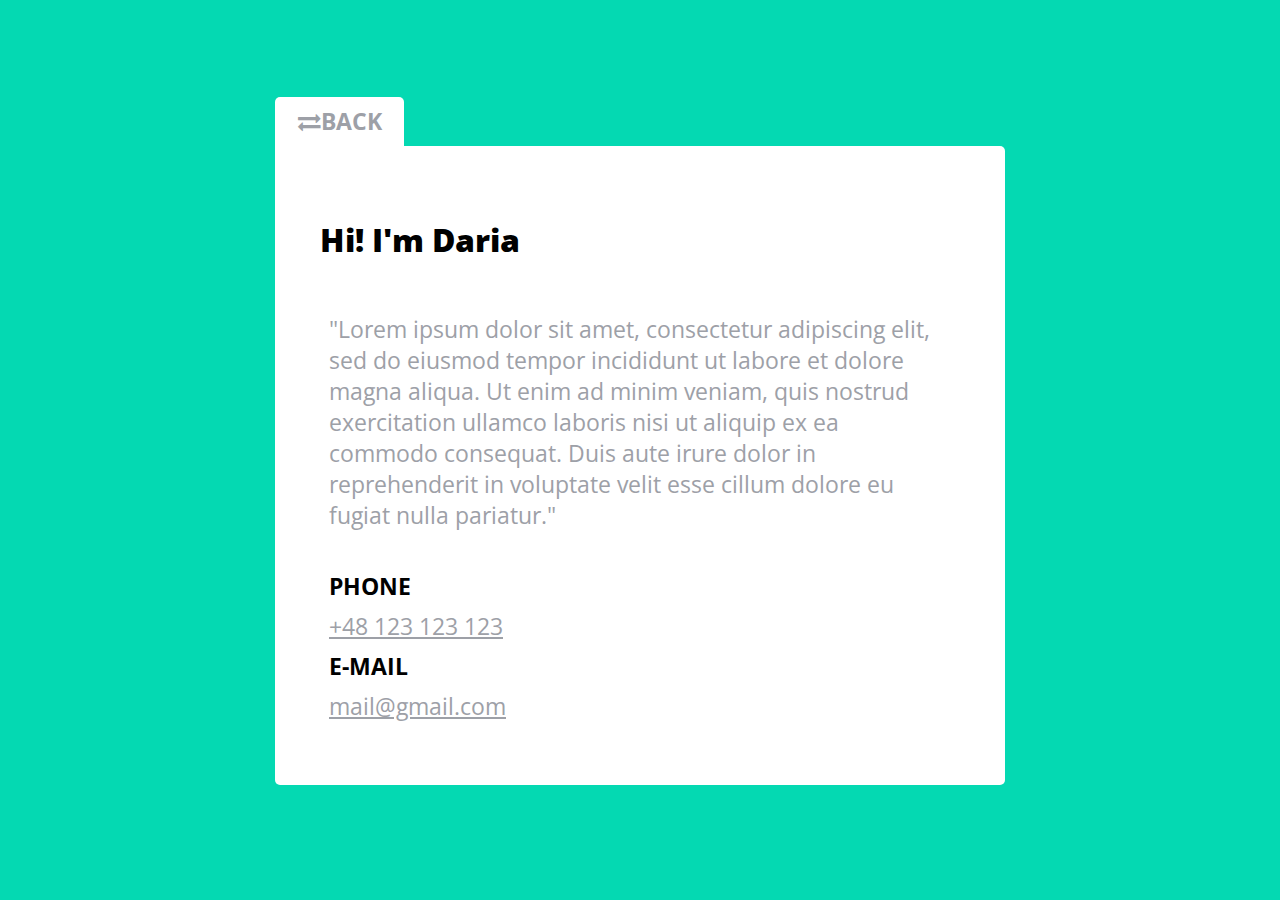
<file: index.html>
<!DOCTYPE html>
<html lang="en">
<head>
    <meta charset="utf-8">
    <meta name="viewport" content="width=device-width, initial-scale=1.0">
    <title>Daria Torz</title>
    <link rel="stylesheet" href="style.css">
</head>
<body>
    
    <div class="flipIn">
        <div class="container">
            <section class="navi">
                <nav>
                    <ul>
                        <li><a href="back.html"><i class="fa fa-exchange"></i>BACK</a></li>
                    </ul>
                </nav>
            </section>

            <section class="card">
                <div class="row">
                    <div class="card-title">
                        <h2><strong>Hi! I'm Daria</strong></h2>
                    </div>
                    <div class="card-detail">
                        <div class="contact-info row">
                            <span>"Lorem ipsum dolor sit amet, consectetur adipiscing elit, sed do eiusmod tempor incididunt ut labore et dolore magna aliqua. Ut enim ad minim veniam, quis nostrud exercitation ullamco laboris nisi ut aliquip ex ea commodo consequat. Duis aute irure dolor in reprehenderit in voluptate velit esse cillum dolore eu fugiat nulla pariatur."</span><br>
                            <span><strong>PHONE</strong></span>
                            <span><a href="tel:48123123123">+48 123 123 123</a></span>
                            <span><strong>E-MAIL</strong></span>
                            <span><a href="mailto:mail@gmail.com">mail@gmail.com</a></span>
                        </div>
                    </div>
                </div>
            </section>
            
        </div>
    </div>
    
</body>
</html>
</file>
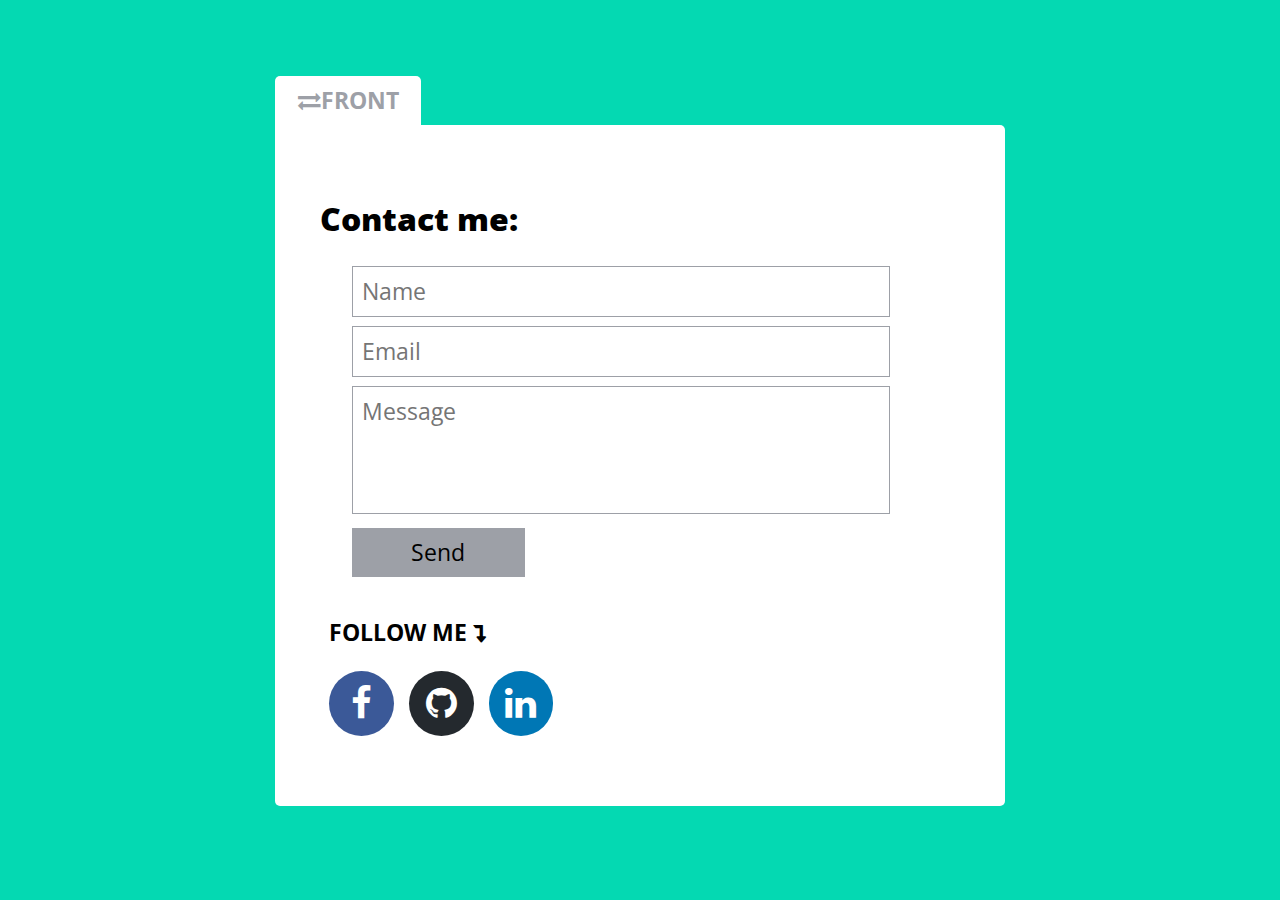
<file: back.html>
<!DOCTYPE html>
<html lang="en">
<head>
    <meta charset="utf-8">
    <meta name="viewport" content="width=device-width, initial-scale=1.0">
    <title>Daria Torz</title>
    <link rel="stylesheet" href="style.css">
</head>
<body>
    
    <div class="flipIn">
        <div class="container">

            <section class="navi">
                <nav>
                    <ul>
                        <li><a href="index.html"><i class="fa fa-exchange"></i>FRONT</a></li>
                    </ul>
                </nav>
            </section>

            <section class="card">
                <div class="row">
                    <div class="card-title">
                        <h2><strong>Contact me:</strong></h2>
                    </div>

                    <div class="card-contact">
                        <form id="contact" name="contact" accept-charset="utf-8">
                            <label><input name="name" type="text" placeholder="Name"/></label>
                            <label><input name="email" type="email" placeholder="Email"/></label>
                            <label><textarea name="message" placeholder="Message"></textarea></label>
                            <input name="submit" type="submit" value="Send"/>
                          </form>
                    </div>

                    <div class="card-detail">
                        <p><strong class="follow">FOLLOW ME <i class="fa fa-level-down"></i></strong></p>
                        <a href="https://www.facebook.com/daria.torz.1/" title="Facebook" class="social social-facebook" target="blank"><i class="fa fa-facebook"></i></a>
                        <a href="https://github.com/t-daria" title="Github" class="social social-github" target="blank"><i class="fa fa-github"></i></a>
                        <a href="#" title="LinkedIn" class="social social-linkedin" target="blank"><i class="fa fa-linkedin"></i></a>
                    </div>
                </div>
            </section>

        </div>
    </div>
    
</body>
</html>
</file>
<file: style.css>
/*social*/
@import url(https://stackpath.bootstrapcdn.com/font-awesome/4.7.0/css/font-awesome.min.css);
/*font*/
@import url(https://fonts.googleapis.com/css?family=Open+Sans:400,300,600,700,800);

:root {
	--font-color: #000;
	--text-color: #9da0a7;
	--card-color: #fff;
	--bg1-color: #04D9B2;
	--bg2-color: #D9985F;
	--bg3-color: #F24171;
	--bg4-color: #03A678;
	--social-facebook: #3b5998;
	--social-github: #24292e;
	--social-linkedin: #0077b5;
}

/* BODY, CONTAINER*/

html, body {
	height: 100%;
	margin: 0;
	padding: 0;
}


body{
	color: var(--font-color);
	font-family: 'Open Sans', sans-serif;
	overflow-x: hidden;
	overflow-y: scroll !important;
	background-color: var(--bg1-color);
	animation: bgChangeColor 30s infinite;
	-webkit-animation: bgChangeColor 30s infinite; 
}

.container {
	height: 98vh;
	display:flex;
	flex-wrap: wrap;
	justify-content: center;
	align-items: center;
	flex-direction: column;
  }

/* NAV */
.navi {
	width: 50%;
	display: flex;
	padding: 0 10vh 0 0;
}
nav ul{
	overflow: auto;
	white-space: nowrap;
	max-width: 87%;
	margin: 0;
	padding: 1vh 2.5vh;
	list-style: none;
	background-color: var(--card-color);
	border-radius: 5px;
	border-bottom-right-radius: 0 !important;
	border-bottom-left-radius: 0 !important;
}

nav ul li a{
	font-size: 2.5vmin;
	color: var(--text-color);
	font-weight: bold;
}

nav ul li a:hover,
nav ul li a:active,
nav ul li a:focus,
nav ul li a.active{
	color: var(--font-color);
}
nav ul li a:hover,
nav ul li a:active,
nav ul li a:visited,
nav ul li a:link{
	text-decoration: none; /*bez podkreślenia*/
}

/* CARD */
.card{
	padding: 5vh;
	margin: 0 auto;
	width: 50%;
	border-color: transparent;
	border-radius: 5px;
	border-top-left-radius: 0 !important;
	background-color: var(--card-color);
}

.row{
	display: flex;
	flex-direction: column;
}


/* CARD TITLE */
.card-title{
	margin: 0;
	padding: 0;
}
.card-title h2{
	font-size: 3.5vmin;
}
/* CARD DETAIL */
.card-detail{
	color: var(--text-color);
	font-size: 2.5vmin;
	padding: 2vh 1vh;
}
.card-detail .contact-info span{
	padding-top: 1vh;
}
.card-detail .contact-info a{
	color: var(--text-color);
}
.card-detail .contact-info strong{
	color: var(--font-color);
}
.follow{
	color: var(--font-color);
}

/*FORM*/
.card-contact {
	max-width: 90%;
	margin: 0 auto;
}
input, textarea, button {
	width: 90%;
	padding: 1vh;
	border: none;
	font-family: 'Open Sans', sans-serif;
	font-size: 2.5vmin;
}

input[type="text"], input[type="email"], textarea {
  margin: 0 0 1vh;
  border: 1px solid var(--text-color);
  outline: none;
}
textarea {
	height: 12vh;
	resize: none;
}
input[type="submit"], button {
	background: var(--text-color);
	color: var(--font-color);
	width:30%;
  }
  input[type="submit"]:hover, button:hover {
	-webkit-transform: scale(0.9);
	-ms-transform: scale(0.9);
	transform: scale(0.9); 
  }

/* SOCIAL */
.social{
	width: 1.8em;
	height: 1.8em;
	display: inline-block;
	font-size: 4vmin;
	border-radius: 0.2em;
	color: var(--card-color);
	position: relative;
	border-radius: 50%;
	-webkit-border-radius: 50%;
}
.social:hover{
	-webkit-transform: scale(0.9);
	-ms-transform: scale(0.9);
	transform: scale(0.9); 
}
.social i{
	position: absolute;
	top: 50%;
	left: 50%;
	-webkit-transform: translate(-50%, -50%);
	-ms-transform: translate(-50%, -50%);
	transform: translate(-50%, -50%);
}
.social-facebook{background-color:var(--social-facebook);}
.social-github{
	background-color: var(--social-github); 
	margin: 0 1vh;
}
.social-linkedin{background-color: var(--social-linkedin);}



/* ANIMATIONS */

/* BACKGROUND */
@keyframes bgChangeColor {
	0%   {background: var(--bg1-color);} 
	25%  {background: var(--bg2-color);}
	50%  {background: var(--bg3-color);} 
	75%  {background: var(--bg4-color);}
	100% {background: var(--bg1-color);}
}
@-webkit-keyframes bgChangeColor { /* Safari and Chrome */
	0%   {background: var(--bg1-color);} 
	25%  {background: var(--bg2-color);}
	50%  {background: var(--bg3-color);} 
	75%  {background: var(--bg4-color);}
	100% {background: var(--bg1-color);}
}

/* CARD FLIP */
@keyframes flipIn {
	from {
		-webkit-transform: perspective(400px) rotate3d(0, 1, 0, 90deg);
		transform: perspective(400px) rotate3d(0, 1, 0, 90deg);
		-webkit-animation-timing-function: ease-in;
		animation-timing-function: ease-in;
		opacity: 0;
	}

	40% {
		-webkit-transform: perspective(400px) rotate3d(0, 1, 0, -20deg);
		transform: perspective(400px) rotate3d(0, 1, 0, -20deg);
		-webkit-animation-timing-function: ease-in;
		animation-timing-function: ease-in;
	}

	60% {
		-webkit-transform: perspective(400px) rotate3d(0, 1, 0, 10deg);
		transform: perspective(400px) rotate3d(0, 1, 0, 10deg);
		opacity: 1;
	}

	80% {
		-webkit-transform: perspective(400px) rotate3d(0, 1, 0, -5deg);
		transform: perspective(400px) rotate3d(0, 1, 0, -5deg);
	}

	to {
		-webkit-transform: perspective(400px);
		transform: perspective(400px);
	}
}
@-webkit-keyframes flipIn { /* Safari and Chrome */
	from {
		-webkit-transform: perspective(400px) rotate3d(0, 1, 0, 90deg);
		transform: perspective(400px) rotate3d(0, 1, 0, 90deg);
		-webkit-animation-timing-function: ease-in;
		animation-timing-function: ease-in;
		opacity: 0;
	}

	40% {
		-webkit-transform: perspective(400px) rotate3d(0, 1, 0, -20deg);
		transform: perspective(400px) rotate3d(0, 1, 0, -20deg);
		-webkit-animation-timing-function: ease-in;
		animation-timing-function: ease-in;
	}

	60% {
		-webkit-transform: perspective(400px) rotate3d(0, 1, 0, 10deg);
		transform: perspective(400px) rotate3d(0, 1, 0, 10deg);
		opacity: 1;
	}

	80% {
		-webkit-transform: perspective(400px) rotate3d(0, 1, 0, -5deg);
		transform: perspective(400px) rotate3d(0, 1, 0, -5deg);
	}

	to {
		-webkit-transform: perspective(400px);
		transform: perspective(400px);
	}
}

.flipIn {
	-webkit-animation-duration: 1s;
	animation-duration: 1s;
	-webkit-animation-fill-mode: both;
	animation-fill-mode: both;
	-webkit-backface-visibility: visible !important;
	backface-visibility: visible !important;
	-webkit-animation-name: flipIn;
	animation-name: flipIn;
}


/* Small Devices - turn off background animation*/
@media only screen and (max-width : 767px) {
	body {
		animation: none !important;
		-webkit-animation: none !important; 
		background-color: var(--bg1-color) !important;
	}
}
</file>
